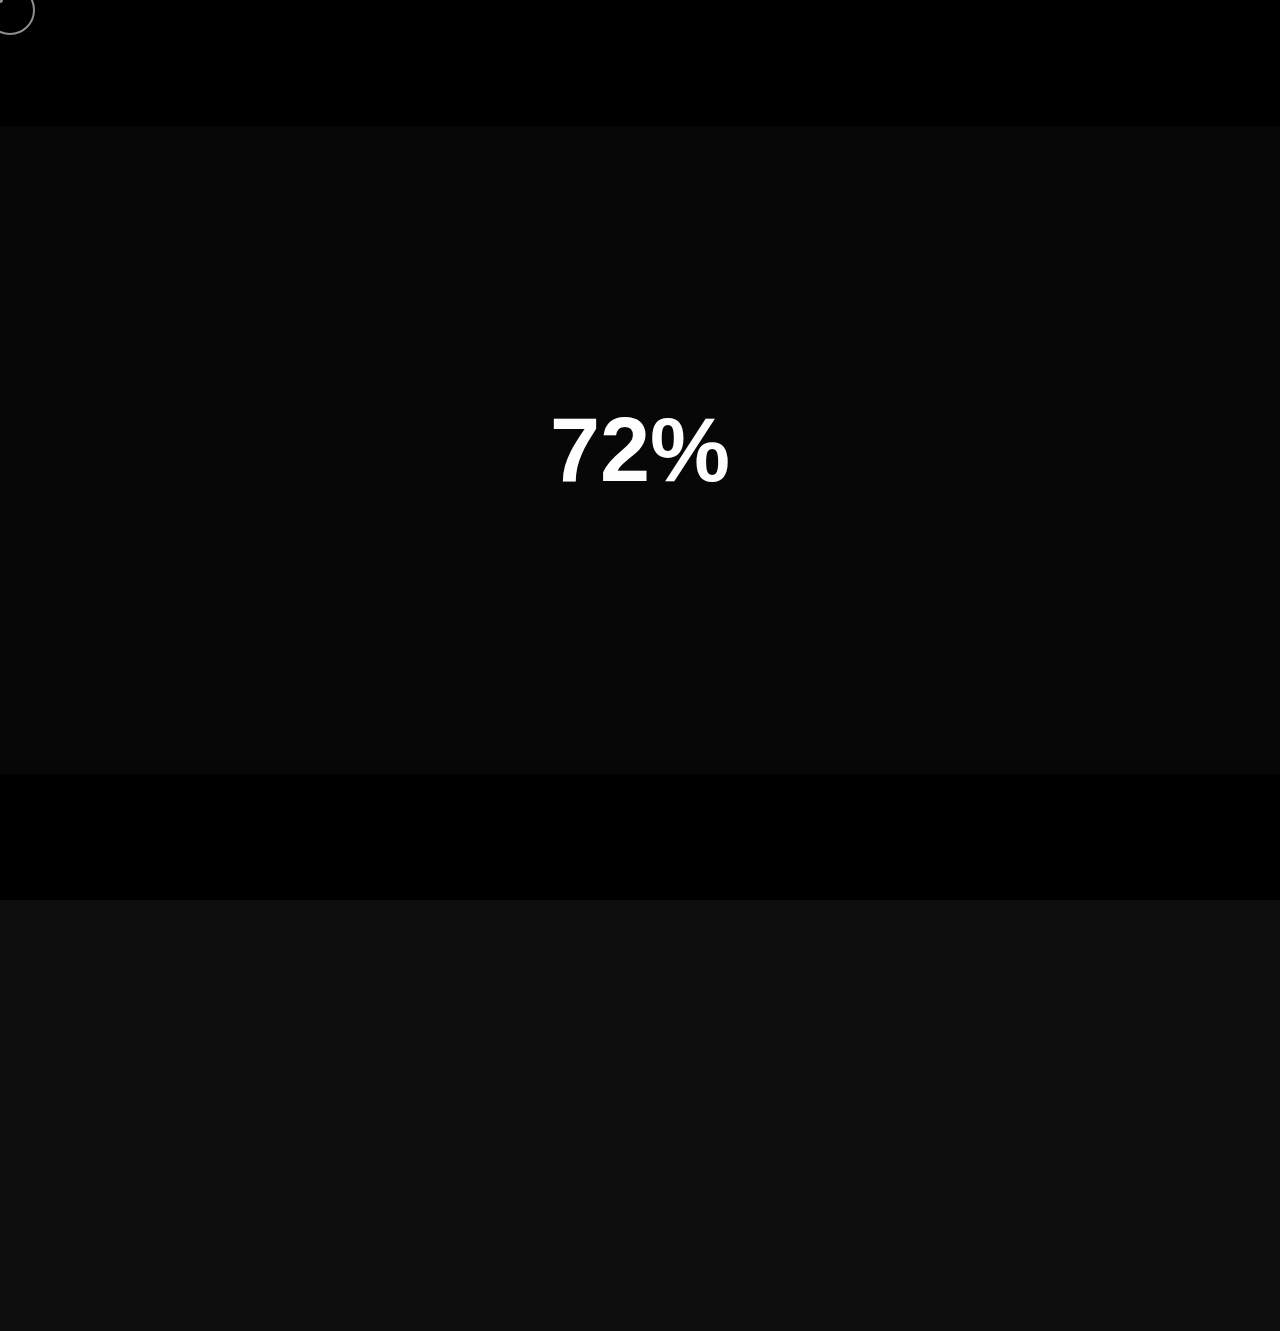
<file: carrers.html>
<!DOCTYPE html>
<html lang="en" data-theme="light">

<!-- done -->
<head>
    <meta charset="UTF-8">
    <meta name="viewport" content="width=device-width, initial-scale=1.0">
    <link rel="shortcut icon" type="image/x-icon" href="assets/images/fav.png">
    <title>ZAWR INDUSTRIES</title>
    <link rel="stylesheet" href="assets/css/plugins/fontawesome-6.css">
    <link rel="stylesheet" href="assets/css/plugins/swiper.min.css">
    <link rel="stylesheet" href="assets/css/vendor/metismenu.css">
    <link rel="stylesheet" href="assets/css/plugins/animate.min.css">
    <link rel="stylesheet" href="assets/css/vendor/bootstrap.min.css">
    <link rel="stylesheet" href="assets/css/style.css">
</head>

<body class="inner-page contact-page">

    <!-- Scripts style two -->
    <!-- header area two start -->
    <div class="rts-header-area-two header--sticky">
        <div class="container-150">
            <div class="row">
                <div class="col-lg-12">
                    <div class="header-top-two">
                        <div class="left">
                            <p>Welcome To Professional Business Contact</p>
                        </div>
                        <div class="right">
                            <div class="male">
                                <a href="mailto:letstalk@zawrindustries.com">letstalk@zawrindustries.com</a>
                            </div>
                            <div class="number">
                                <a href="tel:+91 95389 21426">+91 95389 21426</a>
                                <a href="tel:+91 95389 21427">+91 95389 21427</a>
                            </div>
                        </div>
                    </div>
                </div>
            </div>
            <div class="row">
                <div class="col-lg-12">
                    <div class="main-header-two">
                        <div class="header-left-area">
                            <div class="logo-area">
                                <a href="index.html" class="loog">
                                    <img src="assets/images/logo/01.png" alt="Brand__logo">
                                </a>
                            </div>
                            <a href="#" class="rts-btn btn-radious btn-dark">A hollo company </a>
                        </div>
                        <div class="header-nav-area">
                            <nav class="nav-area drop-down-rts">
                                <ul class="navbar-nav-1">
                                    <li class="menu-item main-nav-on menu-item-has-children">
                                        <a href="javascript:void(0);"><span class="rolling-text">Home</span></a>

                                          

                                     

                                        <ul class="" style="display: block;">

                                        </ul>

                                    </li>
                                    <li class="menu-item main-nav-on menu-item-has-children">
                                        <a href="#"><span class="rolling-text">Business</span></a>
                                           
                                       
                                    </li>
                                    
                            <li class="menu-item main-nav-on">
                                <a class="menu-link" href="carrers.html"><span class="rolling-text">Carrers</span></a>
                            </li>
                                   
                                    <li class="menu-item main-nav-on">
                                        <a class="menu-link" href="contact.html"><span class="rolling-text">Contact</span></a>
                                             </li>
                                     </ul>
                                    </li>
                                </ul>
                            </nav>
                        </div>
                        <div class="header-right">
                            <div class="language-check">
                                <!-- check -->
                              
                                <!-- check -->
                            </div>
                            <!-- social area start -->
                            <div class="social-transparent-wrapper">
                                <ul>
                                     <li><a href="https://www.facebook.com/zawrindustries/"><i class="fa-brands fa-facebook-f"></i></a></li>
                                                            <li><a href="https://in.linkedin.com/company/zawr-industries"><i class="fa-brands fa-linkedin"></i></a></li>
                                                            <li><a href="https://wa.me/+919538921426"><i class="fa-brands fa-whatsapp"></i></a></li>
                                                            <li><a href="https://wa.me/+919538921427"><i class="fa-brands fa-whatsapp"></i></a></li>
                                                            <li><a href="https://www.instagram.com/zawr_industries/"><i class="fa-brands fa-instagram"></i></a></li>
                                </ul>
                            </div>
                            <!-- social area end -->
                            <div class="menu-btn">

                                <div class="rts-offcanvas-wrapper">
                                    <div class="container-menu">
                                        <div class="action-menu">
                                            <div class="close-event"></div>
                                            <div class="open-event">
                                                <!-- <div class="text">
                        <span>Menu</span>
                        <span>Close</span>
                    </div> -->
                                                <div class="burger">
                                                    <svg viewBox="0 0 15 15" fill="none" xmlns="http://www.w3.org/2000/svg" class="icon-close" data-v-649bbaab="">
                                                        <line x1="13.788" y1="1.28816" x2="1.06011" y2="14.0161" stroke="currentColor" stroke-width="1.2"></line>
                                                        <line x1="1.06049" y1="1.43963" x2="13.7884" y2="14.1675" stroke="currentColor" stroke-width="1.2"></line>
                                                    </svg>
                                                    <svg viewBox="0 0 18 12" fill="none" xmlns="http://www.w3.org/2000/svg" class="icon-burger" data-v-649bbaab="">
                                                        <line x1="18" y1="0.6" y2="0.6" stroke="currentColor" stroke-width="1.2" data-v-649bbaab=""></line>
                                                        <line x1="18" y1="5.7167" y2="5.7167" stroke="currentColor" stroke-width="1.2" data-v-649bbaab=""></line>
                                                        <line x1="18" y1="10.8334" y2="10.8334" stroke="currentColor" stroke-width="1.2" data-v-649bbaab=""></line>
                                                    </svg>
                                                </div>
                                            </div>
                                        </div>
                                    </div>
                                    <div class="rts-fs-menu">
                                        <div class="rts-fs-container row">

                                            <div class="rts-fs--nav col-12 col-md-6">
                                                <ul id="primary-menu" class="navbar-nav-button">
                                                    <li id="menu-item-76" class="menu-item menu-item-has-children">
                                                        <a href="#">Home<span><svg height="24" viewBox="0 0 24 24" width="24"
                                    xmlns="http://www.w3.org/2000/svg">
                                    <path class="heroicon-ui"
                                        d="M18.59 13H3a1 1 0 0 1 0-2h15.59l-5.3-5.3a1 1 0 1 1 1.42-1.4l7 7a1 1 0 0 1 0 1.4l-7 7a1 1 0 0 1-1.42-1.4l5.3-5.3z">
                                    </path>
                                </svg></span></a>
                                                        <ul class="sub-menu">
                                                            
                                                            <li class="menu-item menu-item-home current-menu-item page_item">
                                                                <a href="index.html" aria-current="page">Business Agency</a>
                                                            </li>
                                                            <li class="menu-item">
                                                                <a href="index-two.html">Creative Agency</a>
                                                            </li>
                                                            <li class="menu-item">
                                                                <a href="index-three.html">Conglomerate</a>
                                                            </li>
                                                            <li class="menu-item">
                                                                <a href="index-four.html">Boss Coins</a>
                                                            </li>
                                                            <li class="menu-item">
                                                                <a href="index-five.html">Hollo robotics</a>
                                                            </li>
                                                        
                                                        </ul>
                                                    </li>
                                             
                                                    <li class="menu-item"><a href="contact.html">Contact</a></li>
                                                </ul>
                                            </div>

                                         
                                        <div class="rts-fs--contacts col-12 col-md-6">
                                            <div class="contact-inner">
                                                <div class="contact-information">
                                                    <h2 class="heading-title">Our Office</h2>
                                                    <div class="address">
                                                        <ul>
                                                            <li>
                                                                <p>OXFORD TOWERS,139, HAL Old Airport Rd, Kodihalli, </p>
                                                            </li>
                                                            <li>
                                                                <p>Bengaluru, Karnataka 560008</p>
                                                            </li>
                                                        </ul>
                                                    </div>
                                                </div>
                                                <div class="contact-information">
                                                    <h2 class="heading-title">Get In Touch</h2>
                                                    <div class="contact">
                                                        <ul>
                                                            <li><a href="mailto:hello@zawrindustries.com" class="mail">hello@zawrindustries.com</a></li>
                                                            <li><a href="tel:+91 95389 21426" class="number">+91 95389 21426</a></li>
                                                            <li><a href="tel:+91 95389 21427" class="number">+91 95389 21427</a></li>
                                                        </ul>
                                                    </div>
                                                        <div class="rts-social-area-one">
                                                            <ul>
                                                                <li><a href="#"><i class="fa-brands fa-facebook-f"></i></a></li>
                                                                <li><a href="#"><i class="fa-brands fa-twitter"></i></a></li>
                                                                <li><a href="#"><i class="fa-brands fa-whatsapp"></i></a></li>
                                                                <li><a href="#"><i class="fa-brands fa-skype"></i></a></li>
                                                            </ul>
                                                        </div>
                                                    </div>
                                                </div>
                                            </div>

                                        </div>
                                    </div>
                                </div>
                            </div>
                        </div>
                    </div>
                </div>
            </div>
        </div>
    </div>
    <!-- header area two end -->

            </div>
        </div>
    </div>
    <!-- header area two end -->

<!-- <iframe src="https://docs.google.com/forms/d/e/1FAIpQLSeHVHhGvuM2xtQRlcAGlZTwnoVBe8--drkSjINLmsoHIXbNNw/viewform?embedded=true" width="640" height="722" frameborder="0" marginheight="0" marginwidth="0">Loading…</iframe> -->

</div>

<!DOCTYPE html>
<html lang="en">
<head>
    <meta charset="UTF-8">
    <meta name="viewport" content="width=device-width, initial-scale=1.0">
    <title>Customized Google Form Embed</title>
    <style>
        body {
            font-family: Arial, sans-serif;
            background-color: #f4f4f4;
            margin: 0;
            padding: 20px;
            display: flex;
            flex-direction: column;
            align-items: center;
            justify-content: center;
            height: 100vh;
        }

        .form-container {
            width: 100%;
            max-width: 800px;
            margin: 0 auto;
            padding: 20px;
            background-color: #fff;
            border-radius: 10px;
            box-shadow: 0 4px 8px rgba(0, 0, 0, 0.1);
        }

        iframe {
            width: 100%;
            height: 800px;
            border: none;
            border-radius: 10px;
            box-shadow: 0 2px 4px rgba(0, 0, 0, 0.1);
        }

        .open-form-button {
            display: inline-block;
            margin-top: 20px;
            padding: 10px 20px;
            background-color: #4285F4;
            color: #fff;
            text-decoration: none;
            border-radius: 5px;
            font-size: 16px;
        }

        .open-form-button:hover {
            background-color: #357ae8;
        }
    </style>
</head>
<body>

    <div class="form-container">
        <h1>Our Custom Form</h1>
        <p>Fill out the form below:</p>
        
        <!-- Embedding Google Form with Customized Container -->
        <iframe src="https://docs.google.com/forms/d/e/1FAIpQLSeHVHhGvuM2xtQRlcAGlZTwnoVBe8--drkSjINLmsoHIXbNNw/viewform?embedded=true" frameborder="0" marginheight="0" marginwidth="0">Loading…</iframe>
        
        <!-- Button to Open Form in New Tab -->
        <a href="https://docs.google.com/forms/d/e/1FAIpQLSeHVHhGvuM2xtQRlcAGlZTwnoVBe8--drkSjINLmsoHIXbNNw/viewform" target="_blank" class="open-form-button">Open Full Form</a>
    </div>

</body>
</html>




    <!-- rts footer two area start -->
    <div class="rts-footer-two-area bg-footer-2 bg_image-1">
        <div class="container-140">
            <div class="row">
                <div class="col-lg-12 pt--130 pt_sm--60 pb--100 pb_sm--60">
                    <div class="footer-two-wrapper-content">
                        <!-- footer left start -->
                        <div class="footer-left-two">
                            <a href="index.html" class="logo">
                                <img src="assets/images/logo/01.png" alt="logo">
                            </a>
                            <p class="disc">
                                Your strategic partner in harnessing<br>
                                the power of technology for business expansion.                            </p>
                            <div class="rts-social-area-one">
                                <ul>
                                     <li><a href="https://www.facebook.com/zawrindustries/"><i class="fa-brands fa-facebook-f"></i></a></li>
                                                            <li><a href="https://in.linkedin.com/company/zawr-industries"><i class="fa-brands fa-linkedin"></i></a></li>
                                                            <li><a href="https://wa.me/+919538921426"><i class="fa-brands fa-whatsapp"></i></a></li>
                                                            <li><a href="https://wa.me/+919538921427"><i class="fa-brands fa-whatsapp"></i></a></li>
                                                            <li><a href="https://www.instagram.com/zawr_industries/"><i class="fa-brands fa-instagram"></i></a></li>
                                </ul>
                            </div>
                        </div>
                        <!-- footer left end -->

                        <!-- footer right area start -->
                        <div class="footer-right-two">
                            <!-- contact info -->
                            <div class="contact-information">
                                <h5 class="title">Contact Info</h5>
                                <a href="#" class="map">OXFORD TOWERS,139, HAL Old Airport Rd, Kodihalli, <br> Bengaluru, Karnataka 560008 </a>
                                <a href="mailto: info@zawrindustries.com" class="mail">info@zawrindustries.com</a>
                                <a href="tel:+91 9538921426" class="number">+91 95389 21426</a>
                                <a href="tel:+91 9538921427" class="number">+91 95389 21427</a>
                            </div>
                            <!-- contact info end -->
                            <!-- contact info -->
                            <div class="contact-information input">
                                <h5 class="title">Subscribe Newsletter</h5>
                                <p class="map">Subscribe our newsletter for future updates. don’t <br> worry we don’t spam your email address</p>
                                <form action="#" class="form-footer-2">
                                    <label for="email-1"><i class="fa-regular fa-envelope"></i></label>
                                    <input id="email-1" type="email" placeholder="Enter your email..." required>
                                    <button type="submit">Subscribe</button>
                                </form>
                            </div>
                            <!-- contact info end -->
                        </div>
                        <!-- footer right area end -->
                    </div>
                </div>
                <div class="col-lg-12">
                    <!-- copyright-area-start -->
                    <div class="copy-right-area-start-two">
                        <p class="left">2023 © zawr Industries. All rights reserved.</p>
                    </div>
                    <!-- copyright-area-end -->
                </div>
            </div>
        </div>
    </div>
    <!-- rts footer two area end -->


    <!-- Scripts style two -->


    <div class="loading-screen" id="loading-screen">
        <span class="bar top-bar"></span>
        <span class="bar down-bar"></span>
        <span class="progress-line"></span>
        <span class="loading-counter"> </span>
    </div>


    <div class="bg-noise"></div>


    <!-- back to top start -->
    <div class="progress-wrap">
        <svg class="progress-circle svg-content" width="100%" height="100%" viewBox="-1 -1 102 102">
            <path d="M50,1 a49,49 0 0,1 0,98 a49,49 0 0,1 0,-98"></path>
        </svg>
    </div>
    <!-- back to top end -->



    <!-- pre loader start -->
    <div class="rts-cursor cursor-outer" data-default="yes" data-link="yes" data-slider="no">
        <span class="fn-cursor"></span>
    </div>
    <div class="rts-cursor cursor-inner" data-default="yes" data-link="yes" data-slider="no">
        <span class="fn-cursor">
        <span class="fn-left"></span>
        <span class="fn-right"></span>
        </span>
    </div>
    <!-- pre loader end -->





    <script defer src="assets/js/vendor/jquery.min.js"></script>
    <script defer src="assets/js/plugins/bootstrap.min.js"></script>
    <script defer src="assets/js/plugins/contact.form.js"></script>
    <script defer src="assets/js/vendor/waypoint.js"></script>
    <script defer src="assets/js/plugins/swiper.js"></script>


    <!-- for side bar sticky -->
    <script defer src="assets/js/plugins/resizer-sensor.js"></script>
    <script defer src="assets/js/plugins/sticky-sidebar.js"></script>
    <!-- for side bar sticky end-->

    <script defer src="assets/js/plugins/isotop.js"></script>
    <script defer src="assets/js/plugins/imagesloaded.pkgd.min.js"></script>

    <script defer src="assets/js/plugins/smoothscroll-varticle.js"></script>
    <script defer src="assets/js/vendor/gsap.js"></script>
    <script defer src="assets/js/plugins/scrolltiger.js"></script>
    <script defer src="assets/js/plugins/scrolltoplugin.js"></script>
    <script defer src="assets/js/plugins/splittext.js"></script>
    <script defer src="assets/js/plugins/smoothscroll.js"></script>

    <!-- title opacity scroll magix -->
    <script defer src="assets/js/plugins/scrollmagic.js"></script>
    <script defer src="assets/js/plugins/animate-scrollmagic.js"></script>
    <!-- title opacity scroll magic end -->



    <script defer src="assets/js/plugins/tilt.js"></script>
    <script defer src="assets/js/plugins/counterup.js"></script>

    <script defer src="assets/js/vendor/waw.js"></script>
    <!-- custom javascripts -->
    <script defer src="assets/js/main.js"></script>

    <!-- Scripts style two End -->
</body>


</html>
</file>
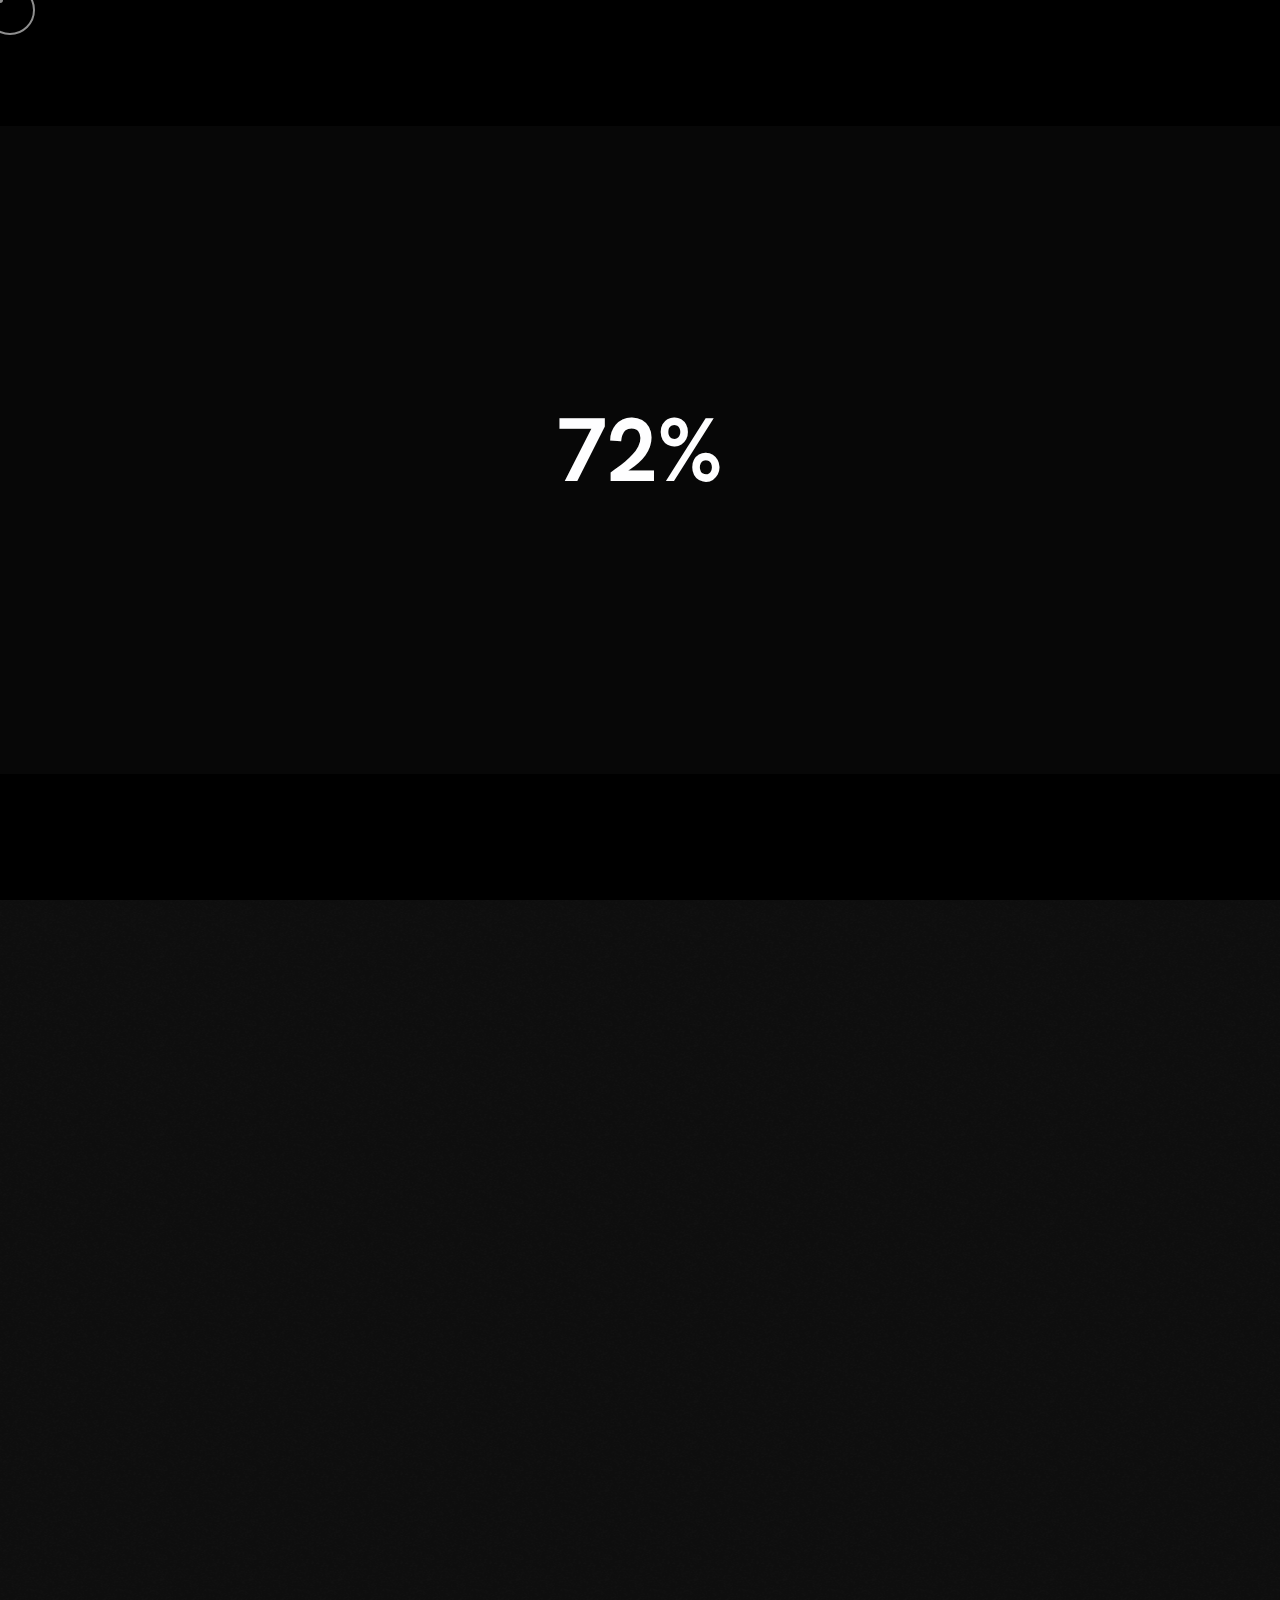
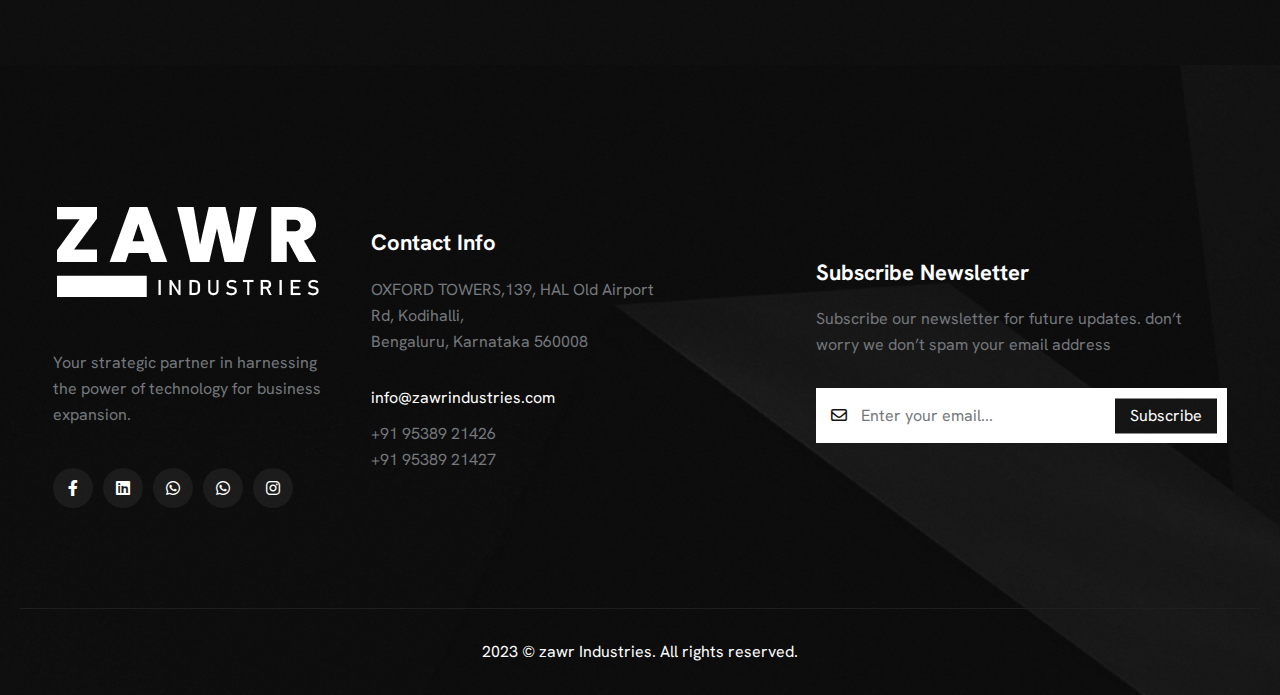
<file: contact.html>
<!DOCTYPE html>
<html lang="en" data-theme="light">

<!-- done -->
<head>
    <meta charset="UTF-8">
    <meta name="viewport" content="width=device-width, initial-scale=1.0">
    <link rel="shortcut icon" type="image/x-icon" href="assets/images/fav.png">
    <title>ZAWR INDUSTRIES</title>
    <link rel="stylesheet" href="assets/css/plugins/fontawesome-6.css">
    <link rel="stylesheet" href="assets/css/plugins/swiper.min.css">
    <link rel="stylesheet" href="assets/css/vendor/metismenu.css">
    <link rel="stylesheet" href="assets/css/plugins/animate.min.css">
    <link rel="stylesheet" href="assets/css/vendor/bootstrap.min.css">
    <link rel="stylesheet" href="assets/css/style.css">
</head>

<body class="inner-page contact-page">

    <!-- Scripts style two -->
    <!-- header area two start -->
    <div class="rts-header-area-two header--sticky">
        <div class="container-150">
            <div class="row">
                <div class="col-lg-12">
                    <div class="header-top-two">
                        <div class="left">
                            <p>Welcome To Professional Business Contact</p>
                        </div>
                        <div class="right">
                            <div class="male">
                                <a href="mailto:letstalk@zawrindustries.com">letstalk@zawrindustries.com</a>
                            </div>
                            <div class="number">
                                <a href="tel:+91 95389 21426">+91 95389 21426</a>
                                <a href="tel:+91 95389 21427">+91 95389 21427</a>
                            </div>
                        </div>
                    </div>
                </div>
            </div>
            <div class="row">
                <div class="col-lg-12">
                    <div class="main-header-two">
                        <div class="header-left-area">
                            <div class="logo-area">
                                <a href="index.html" class="loog">
                                    <img src="assets/images/logo/01.png" alt="Brand__logo">
                                </a>
                            </div>
                            <a href="#" class="rts-btn btn-radious btn-dark">A hollo company </a>
                        </div>
                        <div class="header-nav-area">
                            <nav class="nav-area drop-down-rts">
                                <ul class="navbar-nav-1">
                                    <li class="menu-item main-nav-on menu-item-has-children">
                                        <a href="javascript:void(0);"><span class="rolling-text">Home</span></a>

                                          

                                     

                                        <ul class="" style="display: block;">

                                        </ul>

                                    </li>
                                    <li class="menu-item main-nav-on menu-item-has-children">
                                        <a href="#"><span class="rolling-text">Business</span></a>
                                           
                                       
                                    </li>
                                    
                            <li class="menu-item main-nav-on">
                                <a class="menu-link" href="carrers.html"><span class="rolling-text">Carrers</span></a>
                            </li>
                                   
                                    <li class="menu-item main-nav-on">
                                        <a class="menu-link" href="contact.html"><span class="rolling-text">Contact</span></a>
                                             </li>
                                     </ul>
                                    </li>
                                </ul>
                            </nav>
                        </div>
                        <div class="header-right">
                            <div class="language-check">
                                <!-- check -->
                              
                                <!-- check -->
                            </div>
                            <!-- social area start -->
                            <div class="social-transparent-wrapper">
                                <ul>
                                     <li><a href="https://www.facebook.com/zawrindustries/"><i class="fa-brands fa-facebook-f"></i></a></li>
                                                            <li><a href="https://in.linkedin.com/company/zawr-industries"><i class="fa-brands fa-linkedin"></i></a></li>
                                                            <li><a href="https://wa.me/+919538921426"><i class="fa-brands fa-whatsapp"></i></a></li>
                                                            <li><a href="https://wa.me/+919538921427"><i class="fa-brands fa-whatsapp"></i></a></li>
                                                            <li><a href="https://www.instagram.com/zawr_industries/"><i class="fa-brands fa-instagram"></i></a></li>
                                </ul>
                            </div>
                            <!-- social area end -->
                            <div class="menu-btn">

                                <div class="rts-offcanvas-wrapper">
                                    <div class="container-menu">
                                        <div class="action-menu">
                                            <div class="close-event"></div>
                                            <div class="open-event">
                                                <!-- <div class="text">
                        <span>Menu</span>
                        <span>Close</span>
                    </div> -->
                                                <div class="burger">
                                                    <svg viewBox="0 0 15 15" fill="none" xmlns="http://www.w3.org/2000/svg" class="icon-close" data-v-649bbaab="">
                                                        <line x1="13.788" y1="1.28816" x2="1.06011" y2="14.0161" stroke="currentColor" stroke-width="1.2"></line>
                                                        <line x1="1.06049" y1="1.43963" x2="13.7884" y2="14.1675" stroke="currentColor" stroke-width="1.2"></line>
                                                    </svg>
                                                    <svg viewBox="0 0 18 12" fill="none" xmlns="http://www.w3.org/2000/svg" class="icon-burger" data-v-649bbaab="">
                                                        <line x1="18" y1="0.6" y2="0.6" stroke="currentColor" stroke-width="1.2" data-v-649bbaab=""></line>
                                                        <line x1="18" y1="5.7167" y2="5.7167" stroke="currentColor" stroke-width="1.2" data-v-649bbaab=""></line>
                                                        <line x1="18" y1="10.8334" y2="10.8334" stroke="currentColor" stroke-width="1.2" data-v-649bbaab=""></line>
                                                    </svg>
                                                </div>
                                            </div>
                                        </div>
                                    </div>
                                    <div class="rts-fs-menu">
                                        <div class="rts-fs-container row">

                                            <div class="rts-fs--nav col-12 col-md-6">
                                                <ul id="primary-menu" class="navbar-nav-button">
                                                    <li id="menu-item-76" class="menu-item menu-item-has-children">
                                                        <a href="#">Home<span><svg height="24" viewBox="0 0 24 24" width="24"
                                    xmlns="http://www.w3.org/2000/svg">
                                    <path class="heroicon-ui"
                                        d="M18.59 13H3a1 1 0 0 1 0-2h15.59l-5.3-5.3a1 1 0 1 1 1.42-1.4l7 7a1 1 0 0 1 0 1.4l-7 7a1 1 0 0 1-1.42-1.4l5.3-5.3z">
                                    </path>
                                </svg></span></a>
                                                        <ul class="sub-menu">
                                                            
                                                            <li class="menu-item menu-item-home current-menu-item page_item">
                                                                <a href="index.html" aria-current="page">Business Agency</a>
                                                            </li>
                                                            <li class="menu-item">
                                                                <a href="index-two.html">Creative Agency</a>
                                                            </li>
                                                            <li class="menu-item">
                                                                <a href="index-three.html">Conglomerate</a>
                                                            </li>
                                                            <li class="menu-item">
                                                                <a href="index-four.html">Boss Coins</a>
                                                            </li>
                                                            <li class="menu-item">
                                                                <a href="index-five.html">Hollo robotics</a>
                                                            </li>
                                                        
                                                        </ul>
                                                    </li>
                                             
                                                    <li class="menu-item"><a href="contact.html">Contact</a></li>
                                                </ul>
                                            </div>

                                         
                                        <div class="rts-fs--contacts col-12 col-md-6">
                                            <div class="contact-inner">
                                                <div class="contact-information">
                                                    <h2 class="heading-title">Our Office</h2>
                                                    <div class="address">
                                                        <ul>
                                                            <li>
                                                                <p>OXFORD TOWERS,139, HAL Old Airport Rd, Kodihalli, </p>
                                                            </li>
                                                            <li>
                                                                <p>Bengaluru, Karnataka 560008</p>
                                                            </li>
                                                        </ul>
                                                    </div>
                                                </div>
                                                <div class="contact-information">
                                                    <h2 class="heading-title">Get In Touch</h2>
                                                    <div class="contact">
                                                        <ul>
                                                            <li><a href="mailto:hello@zawrindustries.com" class="mail">hello@zawrindustries.com</a></li>
                                                            <li><a href="tel:+91 95389 21426" class="number">+91 95389 21426</a></li>
                                                            <li><a href="tel:+91 95389 21427" class="number">+91 95389 21427</a></li>
                                                        </ul>
                                                    </div>
                                                        <div class="rts-social-area-one">
                                                            <ul>
                                                                <li><a href="#"><i class="fa-brands fa-facebook-f"></i></a></li>
                                                                <li><a href="#"><i class="fa-brands fa-twitter"></i></a></li>
                                                                <li><a href="#"><i class="fa-brands fa-whatsapp"></i></a></li>
                                                                <li><a href="#"><i class="fa-brands fa-skype"></i></a></li>
                                                            </ul>
                                                        </div>
                                                    </div>
                                                </div>
                                            </div>

                                        </div>
                                    </div>
                                </div>
                            </div>
                        </div>
                    </div>
                </div>
            </div>
        </div>
    </div>
    <!-- header area two end -->

            </div>
        </div>
    </div>
    <!-- header area two end -->

    <!-- Scripts style two End -->

    <!-- Scripts style two -->
    <!-- rts bread crumba rea start -->
    <div class="rts-breadcrumb-area bg_image">
        <div class="container">
            <div class="row">
                <div class="col-lg-12">
                    <div class="baread-crumb-main-wrapper pt--100">
                        <div class="inner">
                            <span class="works">Get In Touch</span>
                            <h1 class="title rts_hero__title">Contact Now</h1>
                            <span class="bg-text">Contact Now</span>
                        </div>
                    </div>
                </div>
            </div>
        </div>
    </div>
    <!-- rts bread crumba rea end -->
    <!-- Scripts style two End -->


    <!-- appoinment area two start -->
    <div class="appoinmnet-area-two rts-section-gap">
        <div class="container">
            <div class="row">
                <div class="col-lg-12">
                    <!-- appoinment area two start -->
                    <div class="appoinment-area-two plr--120 plr_md--40 plr_sm--30">
                        <div class="title-area-appoinment">
                            <span class="pre">Appointment</span>
                            <h2 class="title mb--0">
                                Love to hear from you <br>
                                <span>Get in touch!</span>
                            </h2>
                        </div>
                        <form class="appoinment-h2 rts-slide-up-gsap" action="#">
                            <div class="input-line">
                                <div class="input-half">
                                    <label for="name">Your Name*</label>
                                    <input id="name" type="text" placeholder="Mr/Miss. Human.... " required>
                                </div>
                                <div class="input-half">
                                    <label for="email">Your Email*</label>
                                    <input id="email" type="text" placeholder="iam@zawrindustries.com" required>
                                </div>
                            </div>
                            <div class="input-line mt--40">
                                <div class="input-half">
                                    <label for="name">What you are interested*</label>
                                    <select class="form-select" aria-label="Default select example">
                                        <option selected>Business Service</option>
                                        <option value="1">Business Service</option>
                                        <option value="2">Industry Collabration</option>
                                        <option value="3">Other</option>
                                    </select>
                                </div>
                                <div class="input-half">
                                    <label for="email">Project Budget*</label>
                                    <select class="form-select" aria-label="Default select example">
                                        <option selected>₹50,000-₹1,00,000</option>
                                        <option value="1">₹1,00,000-₹5,00,000</option>
                                        <option value="2">₹5,00,000-₹25,00,000</option>
                                        <option value="3">₹25,00,000 Or More</option>
                                    </select>
                                </div>
                            </div>
                            <div class="text-area mt--40">
                                <label for="message">Message*</label>
                                <textarea id="message" cols="30" rows="10" placeholder="Let tell us about your projects"></textarea>
                            </div>
                            <button class="submit-pd">Post Comment</button>
                        </form>
                    </div>
                    <!-- appoinment area two end -->
                </div>
            </div>
        </div>
    </div>
    <!-- appoinment area two end -->




    <!-- rts footer two area start -->
    <div class="rts-footer-two-area bg-footer-2 bg_image-1">
        <div class="container-140">
            <div class="row">
                <div class="col-lg-12 pt--130 pt_sm--60 pb--100 pb_sm--60">
                    <div class="footer-two-wrapper-content">
                        <!-- footer left start -->
                        <div class="footer-left-two">
                            <a href="index.html" class="logo">
                                <img src="assets/images/logo/01.png" alt="logo">
                            </a>
                            <p class="disc">
                                Your strategic partner in harnessing<br>
                                the power of technology for business expansion.                            </p>
                            <div class="rts-social-area-one">
                                <ul>
                                     <li><a href="https://www.facebook.com/zawrindustries/"><i class="fa-brands fa-facebook-f"></i></a></li>
                                                            <li><a href="https://in.linkedin.com/company/zawr-industries"><i class="fa-brands fa-linkedin"></i></a></li>
                                                            <li><a href="https://wa.me/+919538921426"><i class="fa-brands fa-whatsapp"></i></a></li>
                                                            <li><a href="https://wa.me/+919538921427"><i class="fa-brands fa-whatsapp"></i></a></li>
                                                            <li><a href="https://www.instagram.com/zawr_industries/"><i class="fa-brands fa-instagram"></i></a></li>
                                </ul>
                            </div>
                        </div>
                        <!-- footer left end -->

                        <!-- footer right area start -->
                        <div class="footer-right-two">
                            <!-- contact info -->
                            <div class="contact-information">
                                <h5 class="title">Contact Info</h5>
                                <a href="#" class="map">OXFORD TOWERS,139, HAL Old Airport Rd, Kodihalli, <br> Bengaluru, Karnataka 560008 </a>
                                <a href="mailto: info@zawrindustries.com" class="mail">info@zawrindustries.com</a>
                                <a href="tel:+91 9538921426" class="number">+91 95389 21426</a>
                                <a href="tel:+91 9538921427" class="number">+91 95389 21427</a>
                            </div>
                            <!-- contact info end -->
                            <!-- contact info -->
                            <div class="contact-information input">
                                <h5 class="title">Subscribe Newsletter</h5>
                                <p class="map">Subscribe our newsletter for future updates. don’t <br> worry we don’t spam your email address</p>
                                <form action="#" class="form-footer-2">
                                    <label for="email-1"><i class="fa-regular fa-envelope"></i></label>
                                    <input id="email-1" type="email" placeholder="Enter your email..." required>
                                    <button type="submit">Subscribe</button>
                                </form>
                            </div>
                            <!-- contact info end -->
                        </div>
                        <!-- footer right area end -->
                    </div>
                </div>
                <div class="col-lg-12">
                    <!-- copyright-area-start -->
                    <div class="copy-right-area-start-two">
                        <p class="left">2023 © zawr Industries. All rights reserved.</p>
                    </div>
                    <!-- copyright-area-end -->
                </div>
            </div>
        </div>
    </div>
    <!-- rts footer two area end -->


    <!-- Scripts style two -->


    <div class="loading-screen" id="loading-screen">
        <span class="bar top-bar"></span>
        <span class="bar down-bar"></span>
        <span class="progress-line"></span>
        <span class="loading-counter"> </span>
    </div>


    <div class="bg-noise"></div>


    <!-- back to top start -->
    <div class="progress-wrap">
        <svg class="progress-circle svg-content" width="100%" height="100%" viewBox="-1 -1 102 102">
            <path d="M50,1 a49,49 0 0,1 0,98 a49,49 0 0,1 0,-98"></path>
        </svg>
    </div>
    <!-- back to top end -->



    <!-- pre loader start -->
    <div class="rts-cursor cursor-outer" data-default="yes" data-link="yes" data-slider="no">
        <span class="fn-cursor"></span>
    </div>
    <div class="rts-cursor cursor-inner" data-default="yes" data-link="yes" data-slider="no">
        <span class="fn-cursor">
        <span class="fn-left"></span>
        <span class="fn-right"></span>
        </span>
    </div>
    <!-- pre loader end -->





    <script defer src="assets/js/vendor/jquery.min.js"></script>
    <script defer src="assets/js/plugins/bootstrap.min.js"></script>
    <script defer src="assets/js/plugins/contact.form.js"></script>
    <script defer src="assets/js/vendor/waypoint.js"></script>
    <script defer src="assets/js/plugins/swiper.js"></script>


    <!-- for side bar sticky -->
    <script defer src="assets/js/plugins/resizer-sensor.js"></script>
    <script defer src="assets/js/plugins/sticky-sidebar.js"></script>
    <!-- for side bar sticky end-->

    <script defer src="assets/js/plugins/isotop.js"></script>
    <script defer src="assets/js/plugins/imagesloaded.pkgd.min.js"></script>

    <script defer src="assets/js/plugins/smoothscroll-varticle.js"></script>
    <script defer src="assets/js/vendor/gsap.js"></script>
    <script defer src="assets/js/plugins/scrolltiger.js"></script>
    <script defer src="assets/js/plugins/scrolltoplugin.js"></script>
    <script defer src="assets/js/plugins/splittext.js"></script>
    <script defer src="assets/js/plugins/smoothscroll.js"></script>

    <!-- title opacity scroll magix -->
    <script defer src="assets/js/plugins/scrollmagic.js"></script>
    <script defer src="assets/js/plugins/animate-scrollmagic.js"></script>
    <!-- title opacity scroll magic end -->



    <script defer src="assets/js/plugins/tilt.js"></script>
    <script defer src="assets/js/plugins/counterup.js"></script>

    <script defer src="assets/js/vendor/waw.js"></script>
    <!-- custom javascripts -->
    <script defer src="assets/js/main.js"></script>

    <!-- Scripts style two End -->
</body>


</html>
</file>
<file: assets/css/vendor/metismenu.css>
.metismenu .arrow {
    float: right;
    line-height: 1.42857;
  }
  *[dir="rtl"] .metismenu .arrow {
    float: left;
  }
  
  /*
   * Require Bootstrap 3.x
   * https://github.com/twbs/bootstrap
  */
  
  .metismenu .glyphicon.arrow:before {
    content: "\e079";
  }
  .metismenu .mm-active > a > .glyphicon.arrow:before {
    content: "\e114";
  }
  
  /*
   * Require Font-Awesome
   * http://fortawesome.github.io/Font-Awesome/
  */
  
  .metismenu .fa.arrow:before {
    content: "\f104";
  }
  .metismenu .mm-active > a > .fa.arrow:before {
    content: "\f107";
  }
  
  /*
   * Require Ionicons
   * http://ionicons.com/
  */
  
  .metismenu .ion.arrow:before {
    content: "\f3d2"
  }
  .metismenu .mm-active > a > .ion.arrow:before {
    content: "\f3d0";
  }
  .metismenu .plus-times {
    float: right;
  }
  *[dir="rtl"] .metismenu .plus-times {
    float: left;
  }
  .metismenu .fa.plus-times:before {
    content: "\f067";
  }
  .metismenu .mm-active > a > .fa.plus-times {
    -webkit-transform: rotate(45deg);
        -ms-transform: rotate(45deg);
            transform: rotate(45deg);
  }
  .metismenu .plus-minus {
    float: right;
  }
  *[dir="rtl"] .metismenu .plus-minus {
    float: left;
  }
  .metismenu .fa.plus-minus:before {
    content: "\f067";
  }
  .metismenu .mm-active > a > .fa.plus-minus:before {
    content: "\f068";
  }
  .metismenu .mm-collapse:not(.mm-show) {
    display: none;
  }
  
  .metismenu .mm-collapsing {
    position: relative;
    height: 0;
    overflow: hidden;
    -webkit-transition-timing-function: ease;
         -o-transition-timing-function: ease;
            transition-timing-function: ease;
    -webkit-transition-duration: .35s;
         -o-transition-duration: .35s;
            transition-duration: .35s;
    -webkit-transition-property: height, visibility;
    -o-transition-property: height, visibility;
    transition-property: height, visibility;
  }
  
  .metismenu .has-arrow {
    position: relative;
  }
  
  .metismenu .has-arrow::after {
    position: absolute;
    content: '';
    width: .5em;
    height: .5em;
    border-width: 1px 0 0 1px;
    border-style: solid;
    border-color: initial;
    right: 1em;
    -webkit-transform: rotate(-45deg) translate(0, -50%);
        -ms-transform: rotate(-45deg) translate(0, -50%);
            transform: rotate(-45deg) translate(0, -50%);
    -webkit-transform-origin: top;
        -ms-transform-origin: top;
            transform-origin: top;
    top: 50%;
    -webkit-transition: all .3s ease-out;
    -o-transition: all .3s ease-out;
    transition: all .3s ease-out;
  }
  
  *[dir="rtl"] .metismenu .has-arrow::after {
    right: auto;
    left: 1em;
    -webkit-transform: rotate(135deg) translate(0, -50%);
        -ms-transform: rotate(135deg) translate(0, -50%);
            transform: rotate(135deg) translate(0, -50%);
  }
  
  .metismenu .mm-active > .has-arrow::after,
  .metismenu .has-arrow[aria-expanded="true"]::after {
    -webkit-transform: rotate(-135deg) translate(0, -50%);
        -ms-transform: rotate(-135deg) translate(0, -50%);
            transform: rotate(-135deg) translate(0, -50%);
  }
  
  *[dir="rtl"] .metismenu .mm-active > .has-arrow::after,
  *[dir="rtl"] .metismenu .has-arrow[aria-expanded="true"]::after {
    -webkit-transform: rotate(225deg) translate(0, -50%);
        -ms-transform: rotate(225deg) translate(0, -50%);
            transform: rotate(225deg) translate(0, -50%);
  }
</file>
